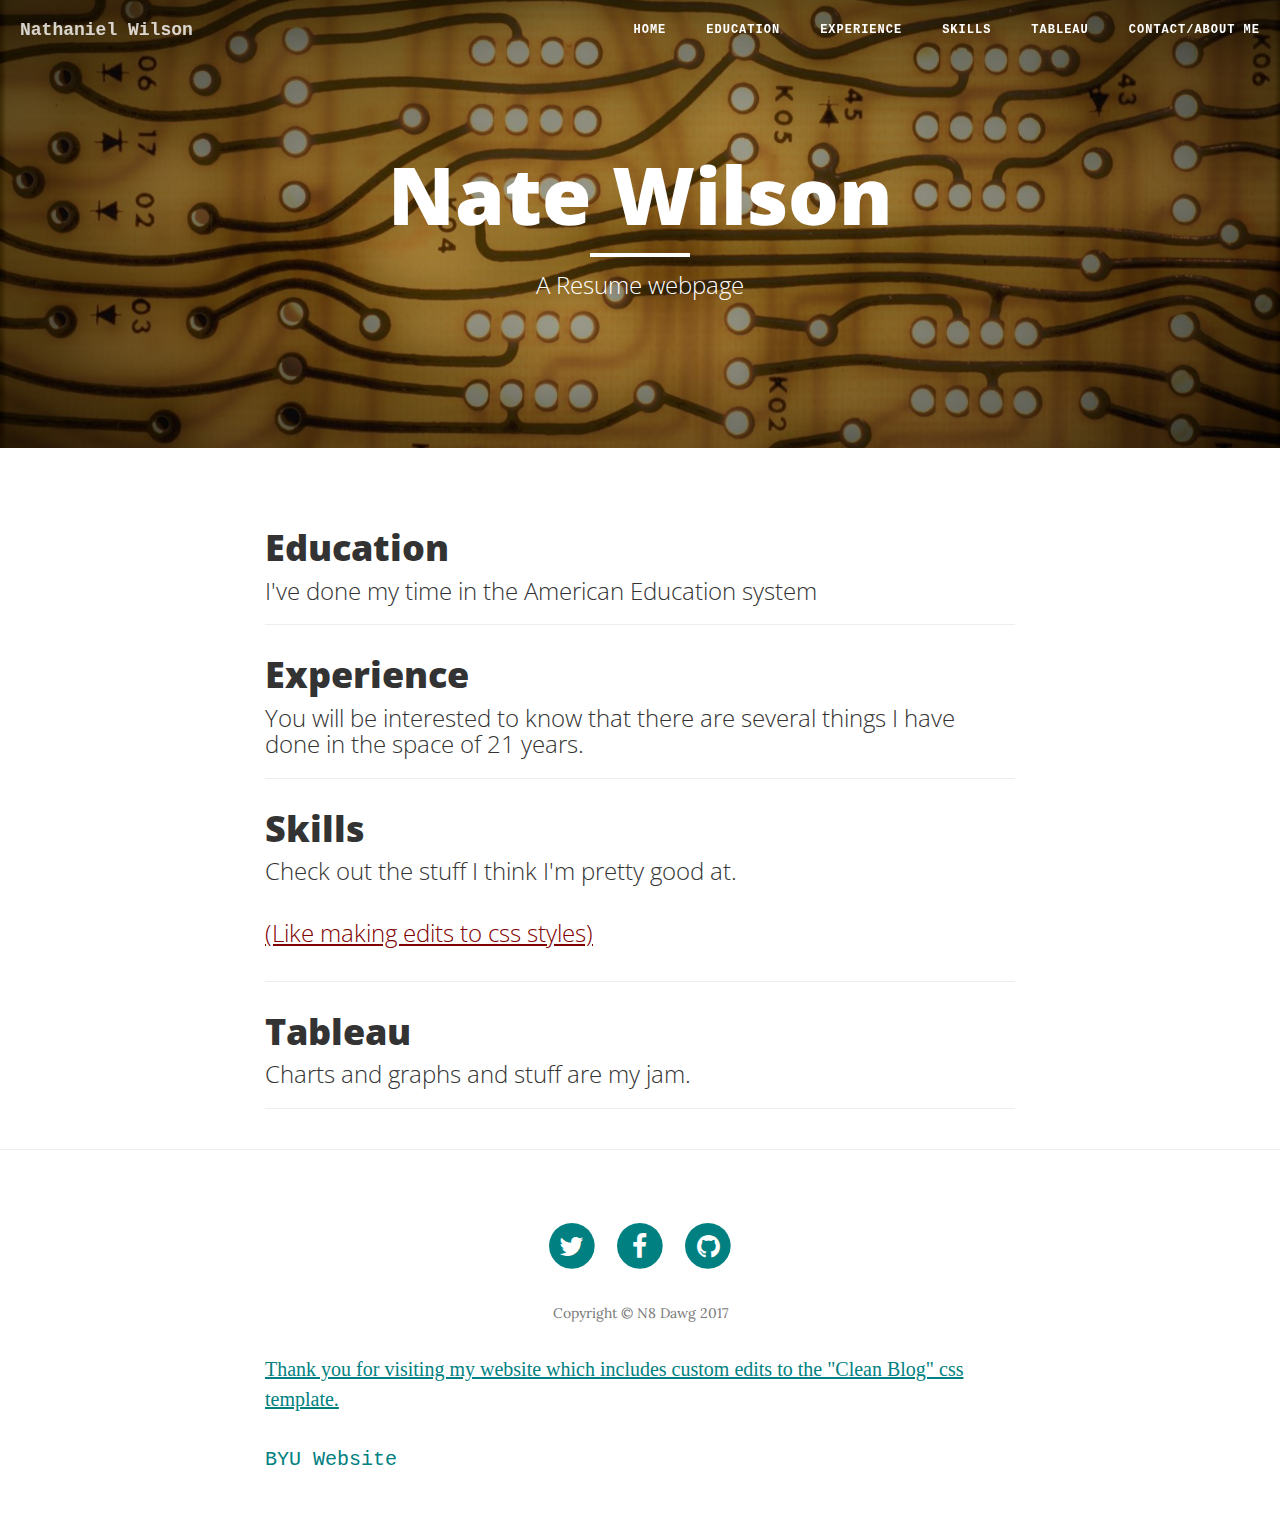
<file: index.html>
<!DOCTYPE html>
<html lang="en">

<head>
    <!--Nathaniel Wilson-->
    <meta charset="utf-8">
    <meta http-equiv="X-UA-Compatible" content="IE=edge">
    <meta name="viewport" content="width=device-width, initial-scale=1">
    <meta name="description" content="This is the resume page">
    <meta name="author" content="Nathan Wilson">

    <title>Nate's Homepage</title>

    <!-- Bootstrap Core CSS -->
    <link href="vendor/bootstrap/css/bootstrap.min.css" rel="stylesheet">
    
  
    <!-- Theme CSS -->
    <link href="styles/clean-blog.min.css" rel="stylesheet">
    
      <!-- custom stylesheet -->
    <link href="styles/styles.css" rel="stylesheet">


    <!-- Custom Fonts -->
    <link href="vendor/font-awesome/css/font-awesome.min.css" rel="stylesheet" type="text/css">
    <link href='https://fonts.googleapis.com/css?family=Lora:400,700,400italic,700italic' rel='stylesheet' type='text/css'>
    <link href='https://fonts.googleapis.com/css?family=Open+Sans:300italic,400italic,600italic,700italic,800italic,400,300,600,700,800' rel='stylesheet' type='text/css'>

    <!-- HTML5 Shim and Respond.js IE8 support of HTML5 elements and media queries -->
    <!-- WARNING: Respond.js doesn't work if you view the page via file:// -->
    <!--[if lt IE 9]>
        <script src="https://oss.maxcdn.com/libs/html5shiv/3.7.0/html5shiv.js"></script>
        <script src="https://oss.maxcdn.com/libs/respond.js/1.4.2/respond.min.js"></script>
    <![endif]-->

</head>

<body>

    <!-- Navigation -->
    <nav class="navbar navbar-default navbar-custom navbar-fixed-top">
        <div class="container-fluid">
            <!-- Brand and toggle get grouped for better mobile display -->
            <div class="navbar-header page-scroll">
                <button type="button" class="navbar-toggle" data-toggle="collapse" data-target="#bs-example-navbar-collapse-1">
                    <span class="sr-only">Toggle navigation</span>
                    Menu <i class="fa fa-bars"></i>
                </button>
                <a class="navbar-brand" href="index.html">Nathaniel Wilson</a>
            </div>

            <!-- Collect the nav links, forms, and other content for toggling -->
            <div class="collapse navbar-collapse" id="bs-example-navbar-collapse-1">
                <ul class="nav navbar-nav navbar-right">
                   
                    <li>
                        <a href="index.html">Home</a>
                    </li>
                    <li>
                        <a href="html/edu.html">Education</a>
                    </li>
                    <li>
                        <a href="html/exp.html">Experience</a>
                    </li>
                    <li>
                        <a href="html/ski.html">Skills</a>
                    </li>
                    <li>
                        <a href="html/tab.html">Tableau</a>
                    </li>
                     <li>
                        <a href="html/contact.html">Contact/About me</a>
                    </li>
                </ul>
            </div>
            <!-- /.navbar-collapse -->
        </div>
        <!-- /.container -->
    </nav>

    <!-- Page Header -->
    <!-- Set your background image for this header on the line below. -->
    <header class="intro-header" style="background-image: url('img/home-bg.jpg')">
        <div class="container">
            <div class="row">
                <div class="col-lg-8 col-lg-offset-2 col-md-10 col-md-offset-1">
                    <div class="site-heading">
                        <h1>Nate Wilson</h1>
                        <hr class="small">
                        <span class="subheading">A Resume webpage</span>
                    </div>
                </div>
            </div>
        </div>
    </header>

    <!-- Main Content -->
    <div class="container">
        <div class="row">
            <div class="col-lg-8 col-lg-offset-2 col-md-10 col-md-offset-1">
                <div class="post-preview">
                    <a href="html/edu.html">
                        <h2 class="post-title">
                            Education
                        </h2>
                        <h3 class="post-subtitle">
                            I've done my time in the American Education system
                        </h3>
                    </a>
                    <!--<p class="post-meta">Posted by <a href="#">Start Bootstrap</a> on September 24, 2014</p>-->
                </div>
                <hr>
                <div class="post-preview">
                    <a href="html/exp.html">
                        <h2 class="post-title">
                            Experience
                        </h2>
                        <h3 class="post-subtitle">
                            You will be interested to know that there are several things I have done in the space of 21 years.
                        </h3>
                    </a>
                    <!--<p class="post-meta">Posted by <a href="#">Start Bootstrap</a> on September 18, 2014</p>-->
                </div>
                <hr>
                <div class="post-preview">
                    <a href="html/ski.html">
                        <h2 class="post-title">
                            Skills
                        </h2>
                        <h3 class="post-subtitle">
                           Check out the stuff I think I'm pretty good at. <p class = "custom">(Like making edits to css styles)</p>
                        </h3>
                    </a>
                </div>
                <hr>
                <div class="post-preview">
                    <a href="html/tab.html">
                        <h2 class="post-title">
                            Tableau
                        </h2>
                        <h3 class="post-subtitle">
                            Charts and graphs and stuff are my jam.
                        </h3>
                    </a>

                </div>
                <hr>

            </div>
        </div>
    </div>

    <hr>

    <!-- Footer -->
    <footer>
        <div class="container">
            <div class="row">
                <div class="col-lg-8 col-lg-offset-2 col-md-10 col-md-offset-1">
                    <ul class="list-inline text-center">
                        <li>
                            <a href="#">
                                <span class="fa-stack fa-lg">
                                    <i class="fa fa-circle fa-stack-2x"></i>
                                    <i class="fa fa-twitter fa-stack-1x fa-inverse"></i>
                                </span>
                            </a>
                        </li>
                        <li>
                            <a href="#">
                                <span class="fa-stack fa-lg">
                                    <i class="fa fa-circle fa-stack-2x"></i>
                                    <i class="fa fa-facebook fa-stack-1x fa-inverse"></i>
                                </span>
                            </a>
                        </li>
                        <li>
                            <a href="#">
                                <span class="fa-stack fa-lg">
                                    <i class="fa fa-circle fa-stack-2x"></i>
                                    <i class="fa fa-github fa-stack-1x fa-inverse"></i>
                                </span>
                            </a>
                        </li>
                    </ul>
                    <p class="copyright text-muted">Copyright &copy; N8 Dawg 2017</p>
                    <p class="custom2"> Thank you for visiting my website which includes custom edits to the "Clean Blog" css template.</p>
                    <a href="https://home.byu.edu/home/" alt="BYU homepage">BYU Website</a> <br>
                    
                </div>
            </div>
        </div>
    </footer>

    <!-- jQuery -->
    <script src="vendor/jquery/jquery.min.js"></script>

    <!-- Bootstrap Core JavaScript -->
    <script src="vendor/bootstrap/js/bootstrap.min.js"></script>

    <!-- Contact Form JavaScript -->
    <script src="js/jqBootstrapValidation.js"></script>
    <script src="js/contact_me.js"></script>

    <!-- Theme JavaScript -->
    <script src="js/clean-blog.min.js"></script>

    
</body>

</html>
</file>
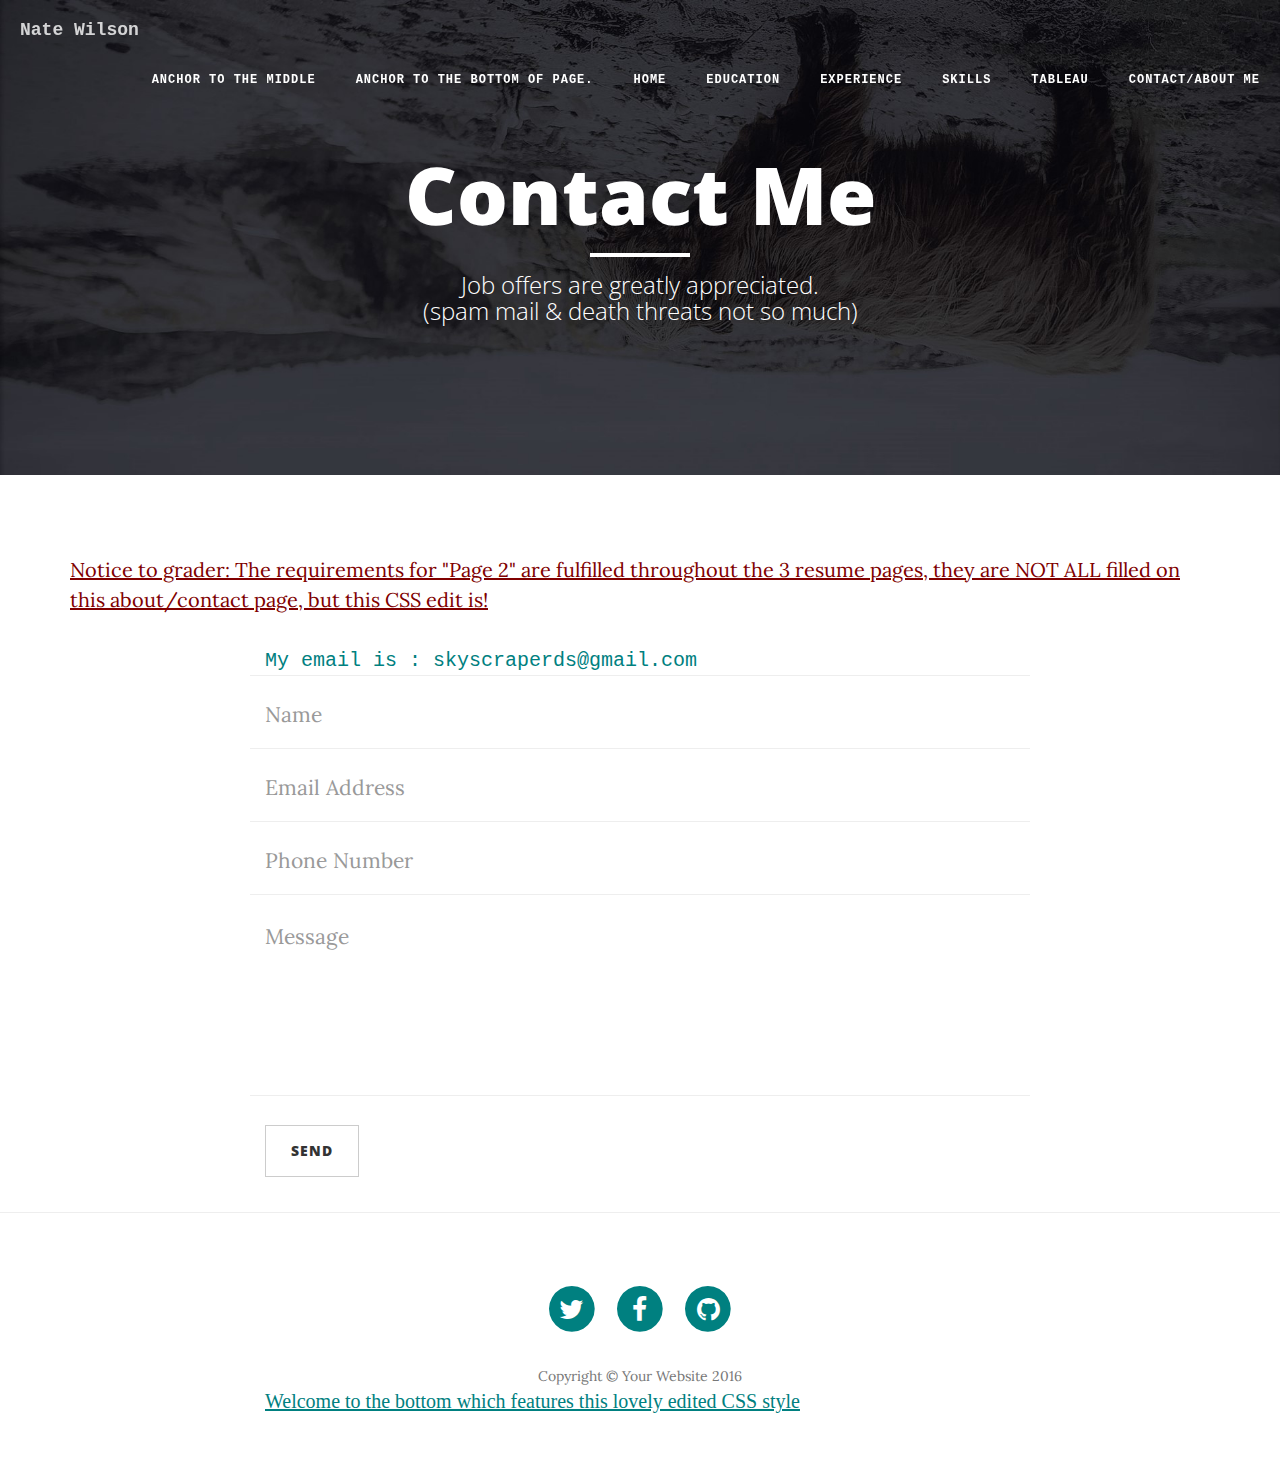
<file: html/contact.html>
<!DOCTYPE html>
<html lang="en">

<head>
     <!--Nathaniel Wilson-->
    <meta charset="utf-8">
    <meta http-equiv="X-UA-Compatible" content="IE=edge">
    <meta name="viewport" content="width=device-width, initial-scale=1">
    <meta name="description" content="">
    <meta name="author" content="Nathan Wilson">

    <title>Nathan Wilson</title>

    <!-- Bootstrap Core CSS -->
    <link href="../vendor/bootstrap/css/bootstrap.min.css" rel="stylesheet">

  
    
    <!-- Theme CSS -->
    <link href="../styles/clean-blog.min.css" rel="stylesheet">
    
                <!-- custom stylesheet -->
    <link href="../styles/styles.css" rel="stylesheet">
    


    <!-- Custom Fonts -->
    <link href="../vendor/font-awesome/css/font-awesome.min.css" rel="stylesheet" type="text/css">
    <link href='https://fonts.googleapis.com/css?family=Lora:400,700,400italic,700italic' rel='stylesheet' type='text/css'>
    <link href='https://fonts.googleapis.com/css?family=Open+Sans:300italic,400italic,600italic,700italic,800italic,400,300,600,700,800' rel='stylesheet' type='text/css'>

    <!-- HTML5 Shim and Respond.js IE8 support of HTML5 elements and media queries -->
    <!-- WARNING: Respond.js doesn't work if you view the page via file:// -->
    <!--[if lt IE 9]>
        <script src="https://oss.maxcdn.com/libs/html5shiv/3.7.0/html5shiv.js"></script>
        <script src="https://oss.maxcdn.com/libs/respond.js/1.4.2/respond.min.js"></script>
    <![endif]-->

</head>

<body>

    <!-- Navigation -->
    <nav class="navbar navbar-default navbar-custom navbar-fixed-top">
        <div class="container-fluid">
            <!-- Brand and toggle get grouped for better mobile display -->
            <div class="navbar-header page-scroll">
                <button type="button" class="navbar-toggle" data-toggle="collapse" data-target="#bs-example-navbar-collapse-1">
                    <span class="sr-only">Toggle navigation</span>
                    Menu <i class="fa fa-bars"></i>
                </button>
                <a class="navbar-brand" href="../index.html">Nate Wilson</a>
            </div>

            <!-- Collect the nav links, forms, and other content for toggling -->
            <div class="collapse navbar-collapse" id="bs-example-navbar-collapse-1">
                <ul class="nav navbar-nav navbar-right">
                    <li>
                        <a href="#Middle"> Anchor to the middle</a>
                    </li>
                     <li>
                        <a href="#BottomAnchor"  >Anchor to the bottom of page.</a>
                    </li>
                    <li>
                        <a href="../index.html">Home</a>
                    </li>
                    <li>
                        <a href="edu.html">Education</a>
                    </li>
                     <li>
                        <a href="exp.html">Experience</a>
                    </li>
                    <li>
                        <a href="ski.html">Skills</a>
                    </li>
                    <li>
                        <a href="tab.html">Tableau</a>
                    </li>
                     <li>
                        <a href="contact.html">Contact/About me</a>
                    </li>
                </ul>
            </div>
            <!-- /.navbar-collapse -->
        </div>
        <!-- /.container -->
    </nav>

    <!-- Page Header -->
    <!-- Set your background image for this header on the line below. -->
    <header class="intro-header" style="background-image: url('../img/contact-bg.jpg')">
        <div class="container">
            <div class="row">
                <div class="col-lg-8 col-lg-offset-2 col-md-10 col-md-offset-1">
                    <div class="page-heading">
                        <h1 >Contact Me</h1>
                        <hr class="small">
                        <span class="subheading">Job offers are greatly appreciated.<br>
                            (spam mail & death threats not so much)</span>
                    </div>
                </div>
            </div>
        </div>
    </header>

    <!-- Main Content -->
    <div class="container">
        <p class= "custom" >Notice to grader: The requirements for "Page 2" are fulfilled throughout the 3 resume pages, they are NOT ALL filled on this about/contact page, but this CSS edit is!</p>
        <div class="row">
            <div class="col-lg-8 col-lg-offset-2 col-md-10 col-md-offset-1">
                <a href="#Middle" name="Middle">My email is : skyscraperds@gmail.com</a>
                
                <!-- Contact Form - Enter your email address on line 19 of the mail/contact_me.php file to make this form work. -->
                <!-- WARNING: Some web hosts do not allow emails to be sent through forms to common mail hosts like Gmail or Yahoo. It's recommended that you use a private domain email address! -->
                <!-- NOTE: To use the contact form, your site must be on a live web host with PHP! The form will not work locally! -->
                <form name="sentMessage" id="contactForm" novalidate>
                    <div class="row control-group">
                        <div class="form-group col-xs-12 floating-label-form-group controls">
                            <label>Name</label>
                            <input type="text" class="form-control" placeholder="Name" id="name" required data-validation-required-message="Please enter your name.">
                            <p class="help-block text-danger"></p>
                        </div>
                    </div>
                    <div class="row control-group">
                        <div class="form-group col-xs-12 floating-label-form-group controls">
                            <label>Email Address</label>
                            <input type="email" class="form-control" placeholder="Email Address" id="email" required data-validation-required-message="Please enter your email address.">
                            <p class="help-block text-danger"></p>
                        </div>
                    </div>
                    <div class="row control-group">
                        <div class="form-group col-xs-12 floating-label-form-group controls">
                            <label>Phone Number</label>
                            <input type="tel" class="form-control" placeholder="Phone Number" id="phone" required data-validation-required-message="Please enter your phone number.">
                            <p class="help-block text-danger"></p>
                        </div>
                    </div>
                    <div class="row control-group">
                        <div class="form-group col-xs-12 floating-label-form-group controls">
                            <label>Message</label>
                            <textarea rows="5" class="form-control" placeholder="Message" id="message" required data-validation-required-message="Please enter a message."></textarea>
                            <p class="help-block text-danger"></p>
                        </div>
                    </div>
                    <br>
                    <div id="success"></div>
                    <div class="row">
                        <div class="form-group col-xs-12">
                            <button type="submit" class="btn btn-default">Send</button>
                        </div>
                    </div>
                </form>
            </div>
        </div>
    </div>

    <hr>

    <!-- Footer -->
    <footer>
        <div class="container">
            <div class="row">
                <div class="col-lg-8 col-lg-offset-2 col-md-10 col-md-offset-1">
                    <ul class="list-inline text-center">
                        <li>
                            <a href="#">
                                <span class="fa-stack fa-lg">
                                    <i class="fa fa-circle fa-stack-2x"></i>
                                    <i class="fa fa-twitter fa-stack-1x fa-inverse"></i>
                                </span>
                            </a>
                        </li>
                        <li>
                            <a href="#">
                                <span class="fa-stack fa-lg">
                                    <i class="fa fa-circle fa-stack-2x"></i>
                                    <i class="fa fa-facebook fa-stack-1x fa-inverse"></i>
                                </span>
                            </a>
                        </li>
                        <li>
                            <a href="#">
                                <span class="fa-stack fa-lg">
                                    <i class="fa fa-circle fa-stack-2x"></i>
                                    <i class="fa fa-github fa-stack-1x fa-inverse"></i>
                                </span>
                            </a>
                        </li>
                    </ul>
                    <p class="copyright text-muted">Copyright &copy; Your Website 2016</p>
                    <a href="BottomAnchor" name="BottomAnchor" class="custom2">Welcome to the bottom which features this lovely edited CSS  style</a>
                </div>
            </div>
        </div>
    </footer>

    <!-- jQuery -->
    <script src="../vendor/jquery/jquery.min.js"></script>

    <!-- Bootstrap Core JavaScript -->
    <script src="../vendor/bootstrap/js/bootstrap.min.js"></script>

    <!-- Contact Form JavaScript -->
    <script src="../js/jqBootstrapValidation.js"></script>
    <script src="../js/contact_me.js"></script>

    <!-- Theme JavaScript -->
    <script src="../js/clean-blog.min.js"></script>

</body>

</html>
</file>
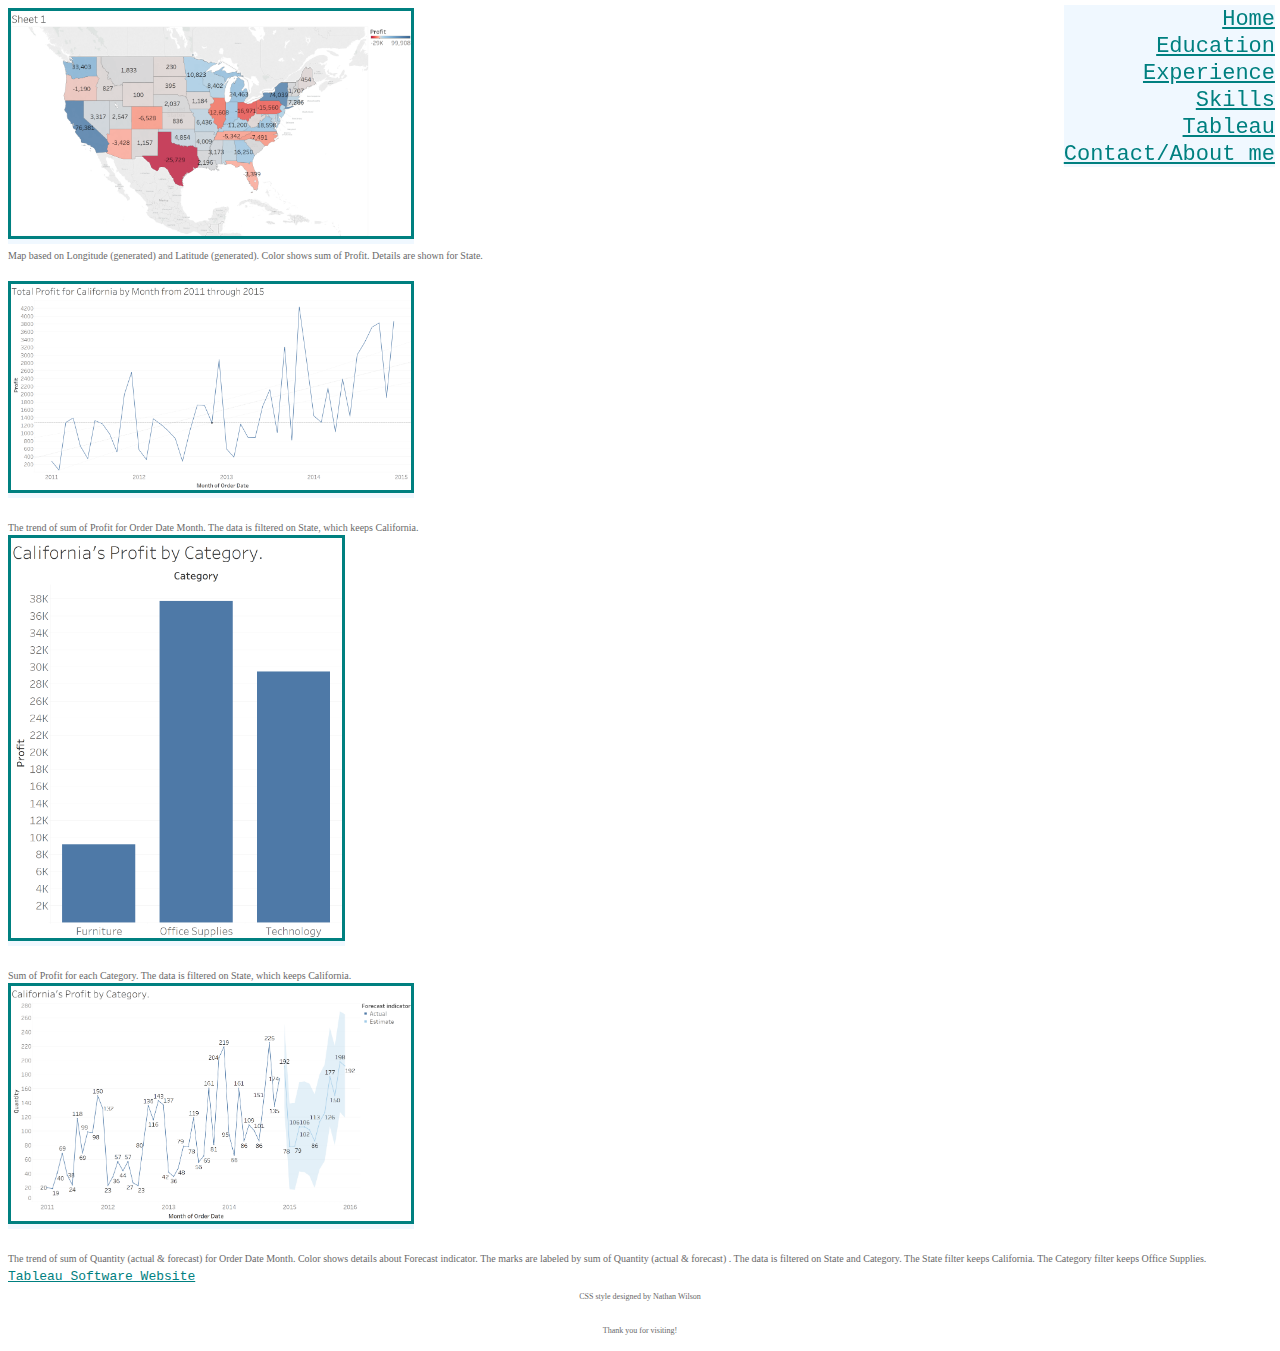
<file: html/tab.html>
<!DOCTYPE html>
<html lang="en">

<head>
     <!--Nathaniel Wilson-->

    <meta name="description" content="Tableau Page">
    <meta name="author" content="Nathan">

    <title>Tableau</title>


    <!-- MY Custom Style sheet -->
    <link href="../styles/styles.css" rel="stylesheet">

</head>

<body>
            


    <!-- Page Header -->
    <!-- Set your background image for this header on the line below. -->

        <div id="myHeader">
                        <a class="black" href="../index.html">Home</a>
                            <br>
                        <a href="edu.html">Education</a>
                            <br>
                        <a href="exp.html">Experience</a>
                            <br>
                        <a href="ski.html">Skills</a>
                            <br>
                        <a href="tab.html">Tableau</a>
                            <br>
                        <a href="contact.html">Contact/About me</a>
                            <br>
        </div>
    <div id="myContent">
        <myGraph>
            <img src= "../img/Sheet%201.png" alt= " Graph 1" width = 400 class="imgBorder">
        </myGraph>
        <br>
        <myCaption>Map based on Longitude (generated) and Latitude (generated).  Color shows sum of Profit.  Details are shown for State.</myCaption>
        <br>
        <br>
        <myGraph>
            <img src= "../img/Sheet%202.png" alt= " Graph 1" width = 400 class="imgBorder">
        </myGraph>
        <br>
        <br>
        <myCaption>The trend of sum of Profit for Order Date Month. The data is filtered on State, which keeps California.</myCaption>
        <br>
        <myGraph>
            <img src= "../img/Sheet%203.png" alt= " Graph 1" height = 400 class="imgBorder">
        </myGraph>
        <br>
        <br>
         <myCaption>Sum of Profit for each Category. The data is filtered on State, which keeps California.</myCaption>
        <br>
         <myGraph>
             <img src= "../img/Sheet%204.png" alt= " Graph 1" width = 400 class="imgBorder">
        </myGraph>
        <br>
        <br>
        <myCaption>The trend of sum of Quantity (actual & forecast)  for Order Date Month.  Color shows details about Forecast indicator.  The marks are labeled by sum of Quantity (actual & forecast) . The data is filtered on State and Category. The State filter keeps California. The Category filter keeps Office Supplies. </myCaption>
        <br>
        <a href="https://www.tableau.com/">Tableau Software Website</a>
   </div>
    

        <div id="myFooter">
        <p>CSS style designed by Nathan Wilson</p>
        <br>
        <p>Thank you for visiting!</p>
        </div>

</body>

</html>
</file>
<file: styles/styles.css>
.custom {
    color: maroon;
    text-decoration: underline;
}

.custom2 {
    font-family: fantasy;
    text-decoration: underline;
    color: teal;
}

a {
    font-family: monospace;
    color: teal;
}

#myHeader {
   
    position: fixed;
    top:5px;
    right: 5px;
    text-align: right;
    font-size: 22px;
    background-size: cover;
    background-color: aliceblue;
}

#myFooter {
    font-size:8px;
    color: dimgray;
    align-content:center;
    text-align: center;
}

#myContent{
    align-content:center;
    align-items: center;
}

myGraph{
    right: 5px;
    text-align: right;
    font-size: 22px;
    background-size: cover;
    background-color: aliceblue;
}

myCaption{
    font-size:10px;
    color: dimgray;
}

.imgBorder {
    border-image-width: 9px;
    border-color: teal;
    border-style:solid; 
}
</file>
<file: styles/clean-blog.min.css>
/*!
 * Start Bootstrap - Clean Blog v3.3.7+1 (http://startbootstrap.com/template-overviews/clean-blog)
 * Copyright 2013-2017 Start Bootstrap
 * Licensed under MIT (https://github.com/BlackrockDigital/startbootstrap/blob/gh-pages/LICENSE)
 */a,body{color:#333}.navbar-custom .nav li a,.navbar-custom .navbar-brand,h1,h2,h3,h4,h5,h6{font-weight:800}.caption,.intro-header .page-heading,.intro-header .site-heading,footer .copyright{text-align:center}body{font-family:Lora,'Times New Roman',serif;font-size:20px;-webkit-tap-highlight-color:#0085A1}.intro-header .page-heading .subheading,.intro-header .post-heading .subheading,.intro-header .site-heading .subheading,.navbar-custom,h1,h2,h3,h4,h5,h6{font-family:'Open Sans','Helvetica Neue',Helvetica,Arial,sans-serif}p{line-height:1.5;margin:30px 0}p a{text-decoration:underline}a:focus,a:hover{color:#0085A1}a img:focus,a img:hover{cursor:zoom-in}blockquote{color:#777;font-style:italic}hr.small{max-width:100px;margin:15px auto;border-width:4px;border-color:#fff}.navbar-custom{position:absolute;top:0;left:0;width:100%;z-index:3}.navbar-custom .navbar-header .navbar-toggle{color:#777;font-weight:800;text-transform:uppercase;font-size:12px}.navbar-custom .nav li a{text-transform:uppercase;font-size:12px;letter-spacing:1px}@media only screen and (min-width:768px){.navbar-custom{background:0 0;border-bottom:1px solid transparent}.navbar-custom .navbar-brand{color:#fff;padding:20px}.navbar-custom .navbar-brand:focus,.navbar-custom .navbar-brand:hover{color:rgba(255,255,255,.8)}.navbar-custom .nav li a{color:#fff;padding:20px}.navbar-custom .nav li a:focus,.navbar-custom .nav li a:hover{color:rgba(255,255,255,.8)}.navbar-custom .nav li ul.dropdown-menu a{color:#333}.navbar-custom .nav li ul.dropdown-menu a:focus,.navbar-custom .nav li ul.dropdown-menu a:hover{color:#0085A1}}@media only screen and (min-width:1170px){.navbar-custom{-webkit-transition:background-color .3s;-moz-transition:background-color .3s;transition:background-color .3s;-webkit-transform:translate3d(0,0,0);-moz-transform:translate3d(0,0,0);-ms-transform:translate3d(0,0,0);-o-transform:translate3d(0,0,0);transform:translate3d(0,0,0);-webkit-backface-visibility:hidden;backface-visibility:hidden}.navbar-custom.is-fixed{position:fixed;top:-61px;background-color:rgba(255,255,255,.9);border-bottom:1px solid #f2f2f2;-webkit-transition:-webkit-transform .3s;-moz-transition:-moz-transform .3s;transition:transform .3s}.navbar-custom.is-fixed .navbar-brand{color:#333}.navbar-custom.is-fixed .navbar-brand:focus,.navbar-custom.is-fixed .navbar-brand:hover{color:#0085A1}.navbar-custom.is-fixed .nav li a{color:#333}.navbar-custom.is-fixed .nav li a:focus,.navbar-custom.is-fixed .nav li a:hover{color:#0085A1}.navbar-custom.is-visible{-webkit-transform:translate3d(0,100%,0);-moz-transform:translate3d(0,100%,0);-ms-transform:translate3d(0,100%,0);-o-transform:translate3d(0,100%,0);transform:translate3d(0,100%,0)}}.intro-header{background:center center no-repeat;-webkit-background-size:cover;-moz-background-size:cover;background-size:cover;-o-background-size:cover;margin-bottom:50px}.intro-header .page-heading,.intro-header .post-heading,.intro-header .site-heading{padding:100px 0 50px;color:#fff}.intro-header .page-heading h1,.intro-header .site-heading h1{margin-top:0;font-size:50px}.intro-header .page-heading .subheading,.intro-header .site-heading .subheading{font-size:24px;line-height:1.1;display:block;font-weight:300;margin:10px 0 0}@media only screen and (min-width:768px){.intro-header .page-heading,.intro-header .post-heading,.intro-header .site-heading{padding:150px 0}.intro-header .page-heading h1,.intro-header .site-heading h1{font-size:80px}}.intro-header .post-heading h1{font-size:35px}.intro-header .post-heading .meta,.intro-header .post-heading .subheading{line-height:1.1;display:block}.intro-header .post-heading .subheading{font-size:24px;margin:10px 0 30px;font-weight:600}.intro-header .post-heading .meta{font-family:Lora,'Times New Roman',serif;font-style:italic;font-weight:300;font-size:20px}.intro-header .post-heading .meta a{color:#fff}@media only screen and (min-width:768px){.intro-header .post-heading h1{font-size:55px}.intro-header .post-heading .subheading{font-size:30px}}.post-preview>a{color:#333}.post-preview>a:focus,.post-preview>a:hover{text-decoration:none;color:#0085A1}.post-preview>a>.post-title{font-size:30px;margin-top:30px;margin-bottom:10px}.post-preview>a>.post-subtitle{margin:0 0 10px;font-weight:300}.post-preview>.post-meta{color:#777;font-size:18px;font-style:italic;margin-top:0}.post-preview>.post-meta>a{text-decoration:none;color:#333}.post-preview>.post-meta>a:focus,.post-preview>.post-meta>a:hover{color:#0085A1;text-decoration:underline}@media only screen and (min-width:768px){.post-preview>a>.post-title{font-size:36px}}.section-heading{font-size:36px;margin-top:60px;font-weight:700}.btn,.pager li>a,.pager li>span{font-family:'Open Sans','Helvetica Neue',Helvetica,Arial,sans-serif;text-transform:uppercase;font-weight:800;letter-spacing:1px}.caption{font-size:14px;padding:10px;font-style:italic;margin:0;display:block;border-bottom-right-radius:5px;border-bottom-left-radius:5px}footer{padding:50px 0 65px}footer .list-inline{margin:0;padding:0}footer .copyright{font-size:14px;margin-bottom:0}.floating-label-form-group{font-size:14px;position:relative;margin-bottom:0;padding-bottom:.5em;border-bottom:1px solid #eee}.floating-label-form-group input,.floating-label-form-group textarea{z-index:1;position:relative;padding-right:0;padding-left:0;border:none;border-radius:0;font-size:1.5em;background:0 0;box-shadow:none!important;resize:none}.floating-label-form-group label{display:block;z-index:0;position:relative;top:2em;margin:0;font-size:.85em;line-height:1.764705882em;vertical-align:middle;vertical-align:baseline;opacity:0;-webkit-transition:top .3s ease,opacity .3s ease;-moz-transition:top .3s ease,opacity .3s ease;-ms-transition:top .3s ease,opacity .3s ease;transition:top .3s ease,opacity .3s ease}.floating-label-form-group::not(:first-child){padding-left:14px;border-left:1px solid #eee}.floating-label-form-group-with-value label{top:0;opacity:1}.floating-label-form-group-with-focus label{color:#0085A1}form .row:first-child .floating-label-form-group{border-top:1px solid #eee}.btn{font-size:14px;border-radius:0;padding:15px 25px}.btn-lg{font-size:16px;padding:25px 35px}.btn-default:focus,.btn-default:hover{background-color:#0085A1;border:1px solid #0085A1;color:#fff}.pager{margin:20px 0 0}.pager li>a,.pager li>span{font-size:14px;padding:15px 25px;background-color:#fff;border-radius:0}.pager li>a:focus,.pager li>a:hover{color:#fff;background-color:#0085A1;border:1px solid #0085A1}.pager .disabled>a,.pager .disabled>a:focus,.pager .disabled>a:hover,.pager .disabled>span{color:#777;background-color:#333;cursor:not-allowed}::-moz-selection{color:#fff;text-shadow:none;background:#0085A1}::selection{color:#fff;text-shadow:none;background:#0085A1}img::selection{color:#fff;background:0 0}img::-moz-selection{color:#fff;background:0 0}
</file>
